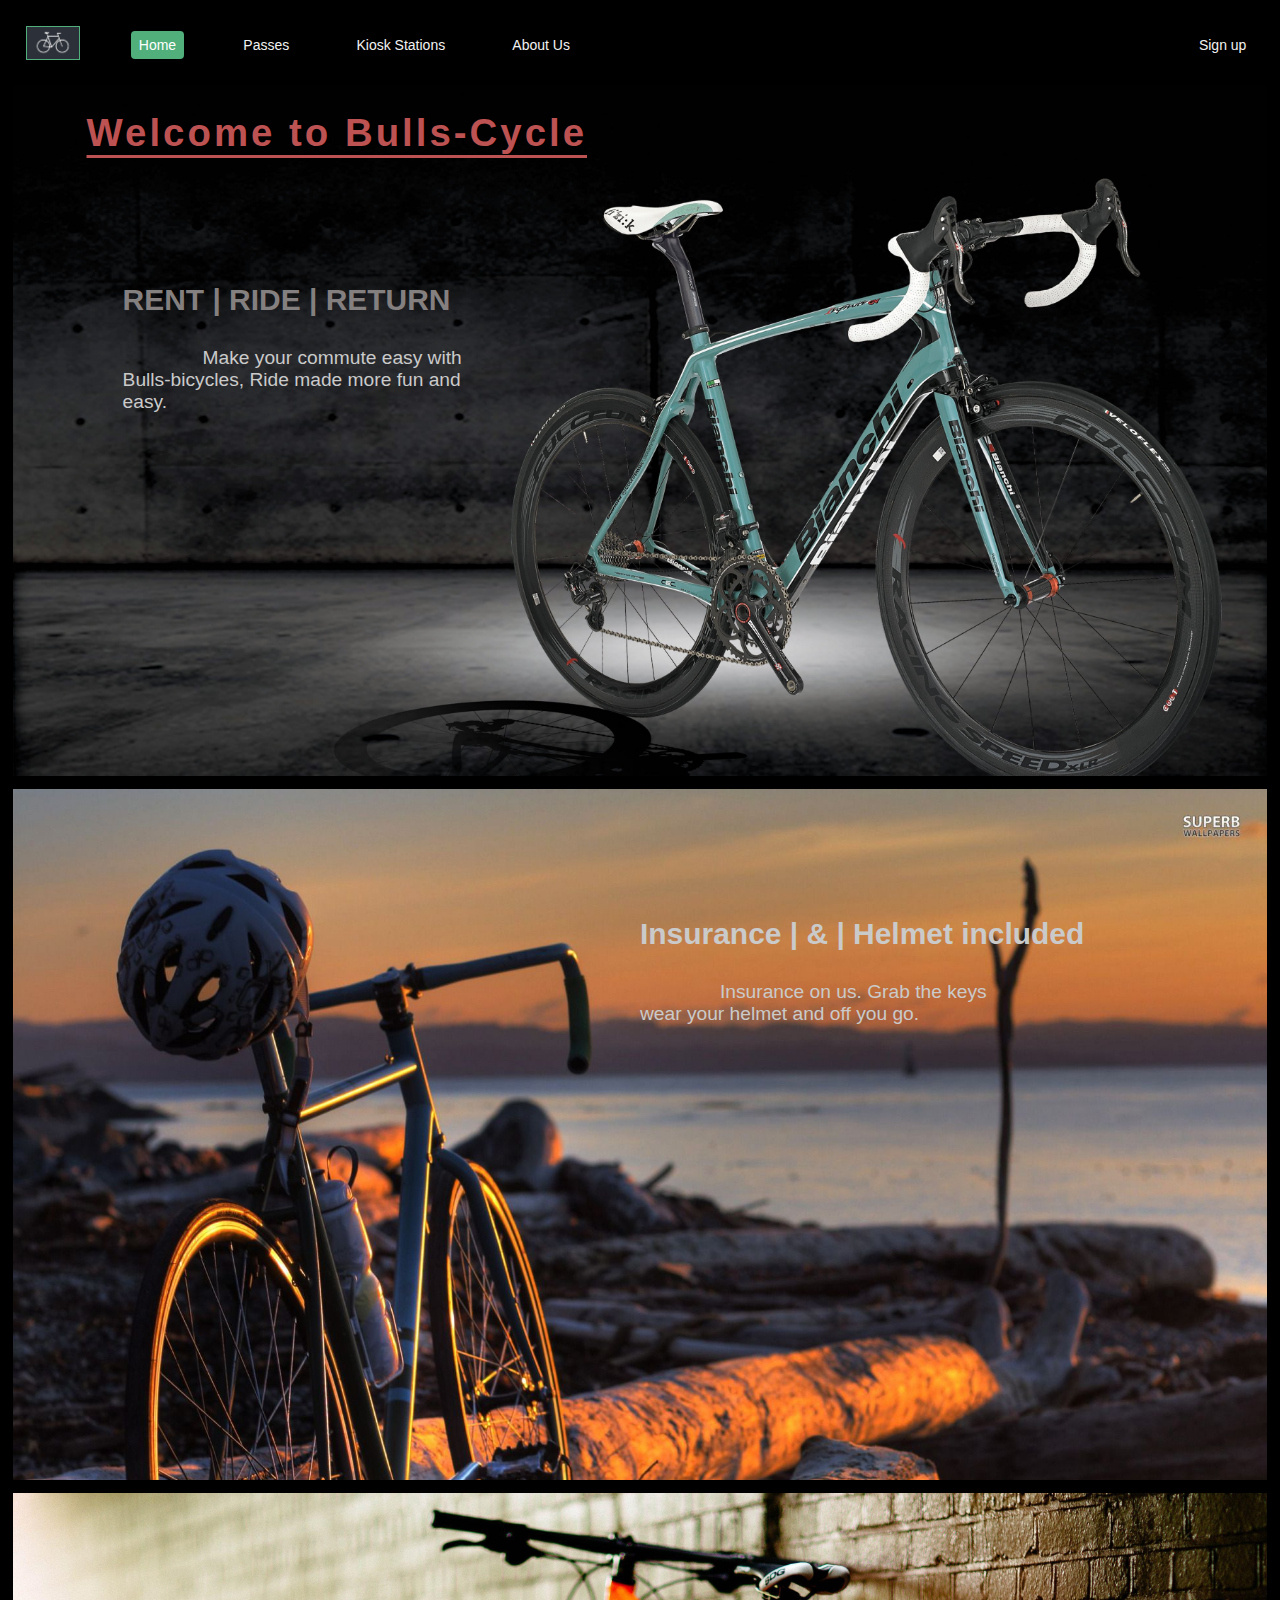
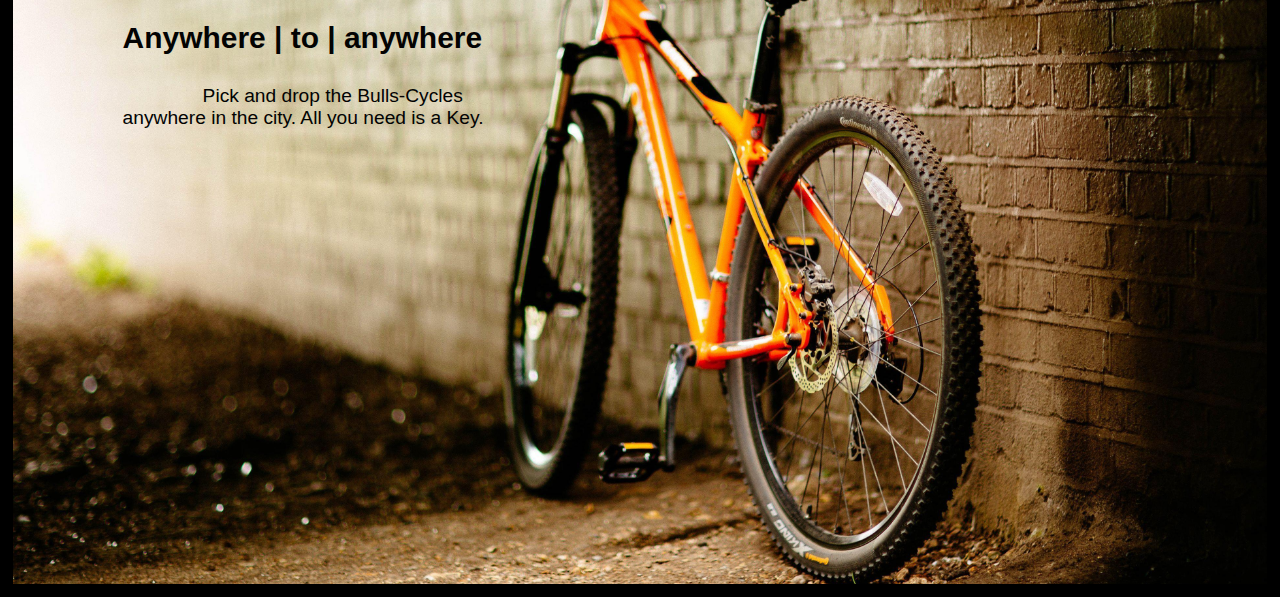
<file: index.html>
<!DOCTYPE html>
<html>
  <head>
    <title>Bulls Cycle</title>

    <link rel="stylesheet" type="text/css" href="index.css" />
    <link
      href="https://fonts.googleapis.com/css?family=Roboto:400,700,500"
      rel="stylesheet"
      type="text/css"
    />
    <link
      rel="stylesheet"
      type="text/css"
      href="https://cdnjs.cloudflare.com/ajax/libs/font-awesome/4.4.0/css/font-awesome.css"
    />
  </head>
  <body>
    <div class="Navbar">
      <a id="logolink" href="index.html"
        ><img id="logo_ID" src="Logo.PNG" alt="Image Not Found" />
      </a>
      <div class="Navbarleft">
        <a class="active navlinks" href="index.html">Home</a>
        <a class="navlinks" href="passes.html">Passes</a>
        <a Class="navlinks" href="station.html">Kiosk Stations</a>
        <a class="navlinks" href="About.html">About Us</a>
      </div>
      <div class="navbarright">
        <a class="navlinks" href="signup.html">Sign up</a>
       
      </div>
    </div>

    <div class="bodyone ">
      <h1>Welcome to Bulls-Cycle</h1>
      <div class="content">
        <h3>RENT | RIDE | RETURN</h3>
        <p id="bodyquote">
          Make your commute easy with Bulls-bicycles, Ride made more fun and
          easy.
        </p>
      </div>
    </div>
    <div class="bodythree ">
      <div class="contentthree">
        <h3>Insurance | & | Helmet included</h3>
        <p id="bodyquotethree">
          Insurance on us. Grab the keys wear your helmet and off you go.
        </p>
      </div>
    </div>
    <div class="bodytwo ">
      <div class="contenttwo">
        <h3>Anywhere | to | anywhere</h3>
        <p id="bodyquotetwo">
          Pick and drop the Bulls-Cycles anywhere in the city. All you need is a
          Key.
        </p>
      </div>
    </div>
  </body>
</html>
</file>
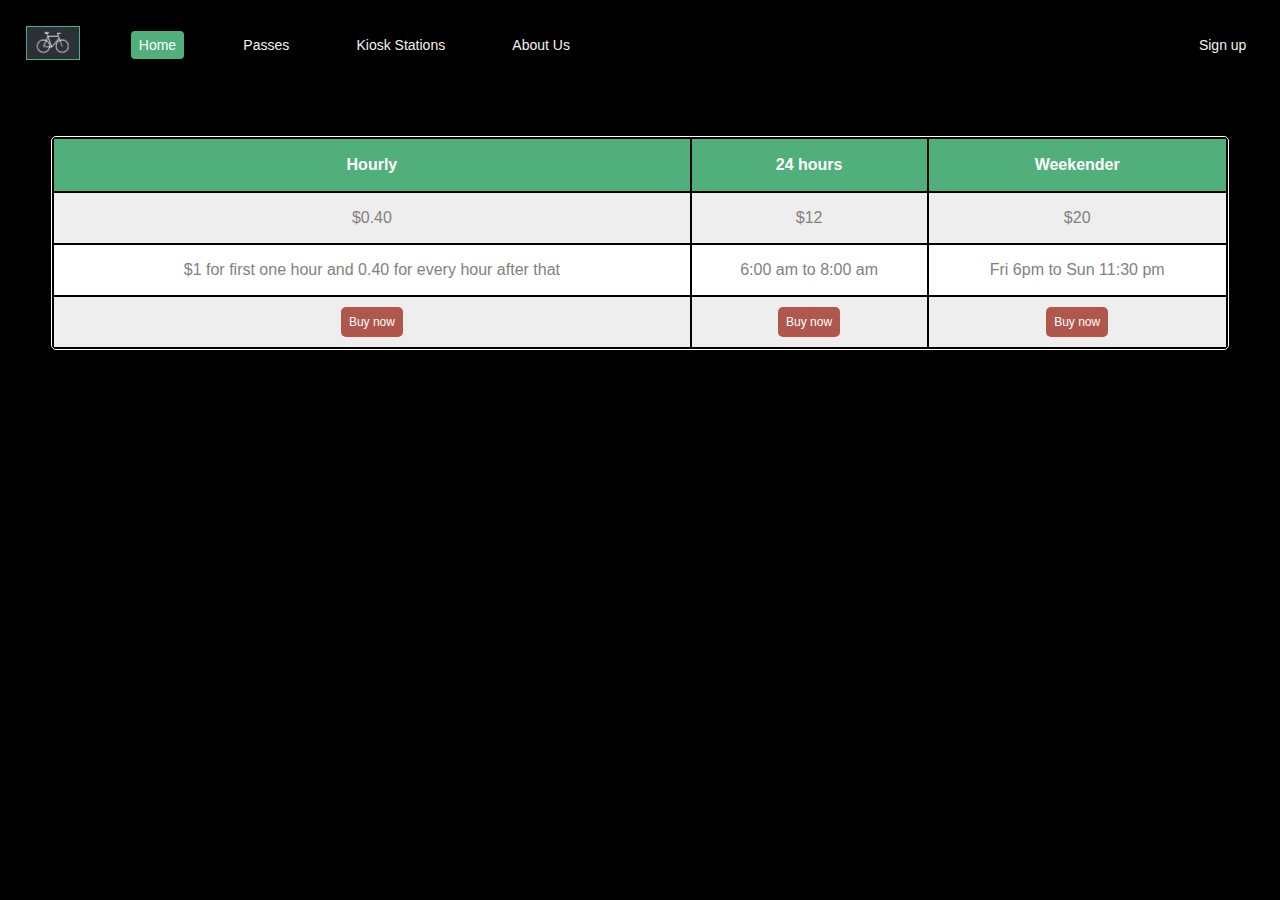
<file: passes.html>
<!DOCTYPE html>
<html>
  <head>
    <title>Passes</title>

    <link rel="stylesheet" type="text/css" href="passes.css" />
    <link
      href="https://fonts.googleapis.com/css?family=Roboto:400,700,500"
      rel="stylesheet"
      type="text/css"
    />
    <link
      rel="stylesheet"
      type="text/css"
      href="https://cdnjs.cloudflare.com/ajax/libs/font-awesome/4.4.0/css/font-awesome.css"
    />
  </head>
  <body>
    <div class="Navbar">
      <a id="logolink" href="index.html"
        ><img id="logo_ID" src="Logo.PNG" alt="Image Not Found" />
      </a>
      <div class="Navbarleft">
        <a class="active navlinks" href="index.html">Home</a>
        <a class="navlinks" href="passes.html">Passes</a>
        <a Class="navlinks" href="station.html">Kiosk Stations</a>
        <a class="navlinks" href="About.html">About Us</a>
      </div>
      <div class="navbarright">
        <a class="navlinks" href="signup.html">Sign up</a>
    
      </div>
    </div>

    <div class="tab" style="text-align:center;">
      <table id="t01">
        <tr>
          <th>Hourly</th>
          <th>24 hours</th>
          <th>Weekender</th>
        </tr>
        <tr>
          <td>$0.40</td>
          <td>$12</td>
          <td>$20</td>
        </tr>
        <tr>
          <td>$1 for first one hour and 0.40 for every hour after that</td>
          <td>6:00 am to 8:00 am</td>
          <td>Fri 6pm to Sun 11:30 pm</td>
        </tr>
        <tr>
          <td><button class="signup">Buy now</button></td>
          <td><button class="signup">Buy now</button></td>
          <td><button class="signup">Buy now</button></td>
        </tr>
      </table>
    </div>
  </body>
</html>
</file>
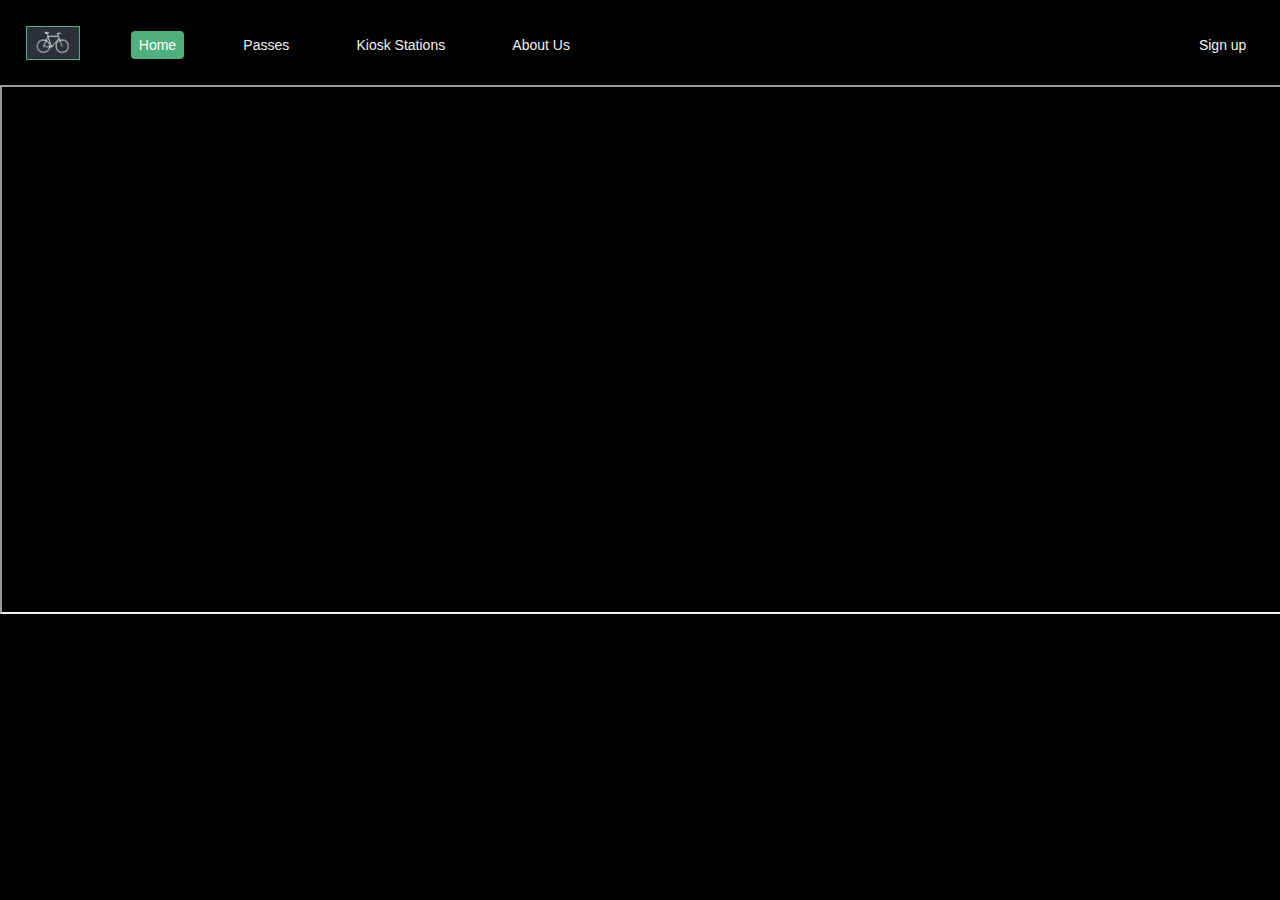
<file: station.html>
<!DOCTYPE html>
<html>
  <head>
    <title>Kiosk Stations</title>

    <link rel="stylesheet" type="text/css" href="passes.css" />
    <link
      href="https://fonts.googleapis.com/css?family=Roboto:400,700,500"
      rel="stylesheet"
      type="text/css"
    />
    <link
      rel="stylesheet"
      type="text/css"
      href="https://cdnjs.cloudflare.com/ajax/libs/font-awesome/4.4.0/css/font-awesome.css"
    />
  </head>
  <body>
    <div class="Navbar">
      <a id="logolink" href="index.html"
        ><img id="logo_ID" src="Logo.PNG" alt="Image Not Found" />
      </a>
      <div class="Navbarleft">
        <a class="active navlinks" href="index.html">Home</a>
        <a class="navlinks" href="passes.html">Passes</a>
        <a Class="navlinks" href="station.html">Kiosk Stations</a>
        <a class="navlinks" href="About.html">About Us</a>
      </div>
      <div class="navbarright">
        <a class="navlinks" href="signup.html">Sign up</a>
       
      </div>
    </div>

    <iframe src="https://www.google.com/maps/d/u/0/embed?mid=1jZ8kkufBYyJ2SWiOWphMOoRsr5Z8Ujbq" width="1532" height="525"></iframe>
  </body>
</html>
</file>
<file: index.css>
body {
  font-family: Arial;
  margin: 0;
  background-color: black;
  color: rgb(202, 202, 202);
  font-family: "Franklin Gothic Medium", "Arial Narrow", Arial, sans-serif;
}
#logo_ID {
  float: left;
  height: 2rem;
  margin: 2%;
  border: 1px solid #50af7b;
}

#logolink {
  margin-left: 20%;
}

body h1 {
  color: rgb(189, 82, 82);
  font-size: 3vw;
  letter-spacing: 3px;
  font-family: Impact, Haettenschweiler, "Arial Narrow Bold", sans-serif;
  text-decoration-line: underline;
  text-underline-position: under;
  margin-left: 4%;
  margin-top: 0%;
}
.content {
  color: rgb(133, 128, 128);
  font-size: 2vw;
  font-family: "Franklin Gothic Medium", "Arial Narrow", Arial, sans-serif;
  padding-left: 7%;
  padding-top: 6%;
  width: 50%;
}
.contenttwo {
  color: rgb(3, 3, 3);
  font-size: 2vw;
  font-family: "Franklin Gothic Medium", "Arial Narrow", Arial, sans-serif;
  padding-left: 7%;
  padding-top: 6%;
  width: 50%;
}
.contentthree {
  color: rgb(202, 202, 202);
  font-size: 2vw;
  float: right;
  font-family: "Franklin Gothic Medium", "Arial Narrow", Arial, sans-serif;
  padding-left: 7%;
  padding-top: 6%;
  width: 50%;
}

#bodyquote {
  text-indent: 80px;
  color: rgb(202, 202, 202);
  font-size: 1.5vw;
  width: 60%;
}
#bodyquotetwo {
  text-indent: 80px;
  color: rgb(3, 3, 3);
  font-size: 1.5vw;
  width: 60%;
}
#bodyquotethree {
  text-indent: 80px;
  color: rgb(202, 202, 202);
  font-size: 1.5vw;
  width: 60%;
}
.bodyone {
  padding: 2%;
  background-image: url("img_one.jpg");
  background-size: cover;
  background-repeat: no-repeat;
  height: 50vw;
  position: static;
  margin: 0 1% 1% 1%;
}
.bodytwo {
  padding: 2%;
  background-image: url("img_two.jpg");
  background-size: cover;
  background-repeat: no-repeat;
  height: 50vw;
  position: static;
  margin: 0 1% 1% 1%;
}
.bodythree {
  padding: 2%;
  background-image: url("img_three.jpg");
  background-size: cover;
  background-repeat: no-repeat;
  height: 50vw;
  position: static;
  margin: 0 1% 1% 1%;
}

.Navbar {
  overflow: hidden;
  background-color: black;
  align-self: auto;
}

.navlinks {
  float: left;
  color: #f2f2f2;
  margin: 1% 2%;
  padding: 6px 8px;
  border-radius: 4px;
  text-decoration: none;
  font-size: 14px;
}

.Navbar a:hover {
  background-color: rgba(255, 255, 255, 0.295);
  color: black;
  transition: 0.3s linear;
}

.Navbar a.active {
  background-color: #50af7b;
  color: white;
}
.navbarright a {
  float: right;
}
</file>
<file: passes.css>
body {
  font-family: Arial;
  margin: 0;
  background-color: black;
  color: rgb(133, 128, 128);
  font-family: "Franklin Gothic Medium", "Arial Narrow", Arial, sans-serif;
}
#logo_ID {
  float: left;
  height: 2rem;
  margin: 2%;
  border: 1px solid #50af7b;
}

#logolink {
  margin-left: 20%;
}
.Navbar {
  overflow: hidden;
  background-color: black;
  align-self: auto;
}

.navlinks {
  float: left;
  color: #f2f2f2;
  margin: 1% 2%;
  padding: 6px 8px;
  border-radius: 4px;
  text-decoration: none;
  font-size: 14px;
}

.Navbar a:hover {
  background-color: rgba(255, 255, 255, 0.295);
  color: black;
  transition: 0.3s linear;
}

.Navbar a.active {
  background-color: #50af7b;
  color: white;
}
.navbarright a {
  float: right;
}
.tab {
  margin: 4%;
}
table#t01 {
  width: 100%;
  border: 1px solid white;
  border-radius: 5px;
}

table#t01 tr:nth-child(even) {
  background-color: #eee;
  height: 50px;
}
table#t01 tr:nth-child(odd) {
  background-color: #fff;
  height: 50px;
}
table#t01 th {
  background-color: #50af7b;
  color: white;
  height: 50px;
}
.signup {
  background-color: #af574c; /* Green */
  border: none;
  border-radius: 5px;
  color: white;
  padding: 8px;
  text-align: left;
  text-decoration: none;
  display: inline-block;
  font-size: 12px;
  margin: 4px 2px;
  cursor: pointer;
}
</file>
